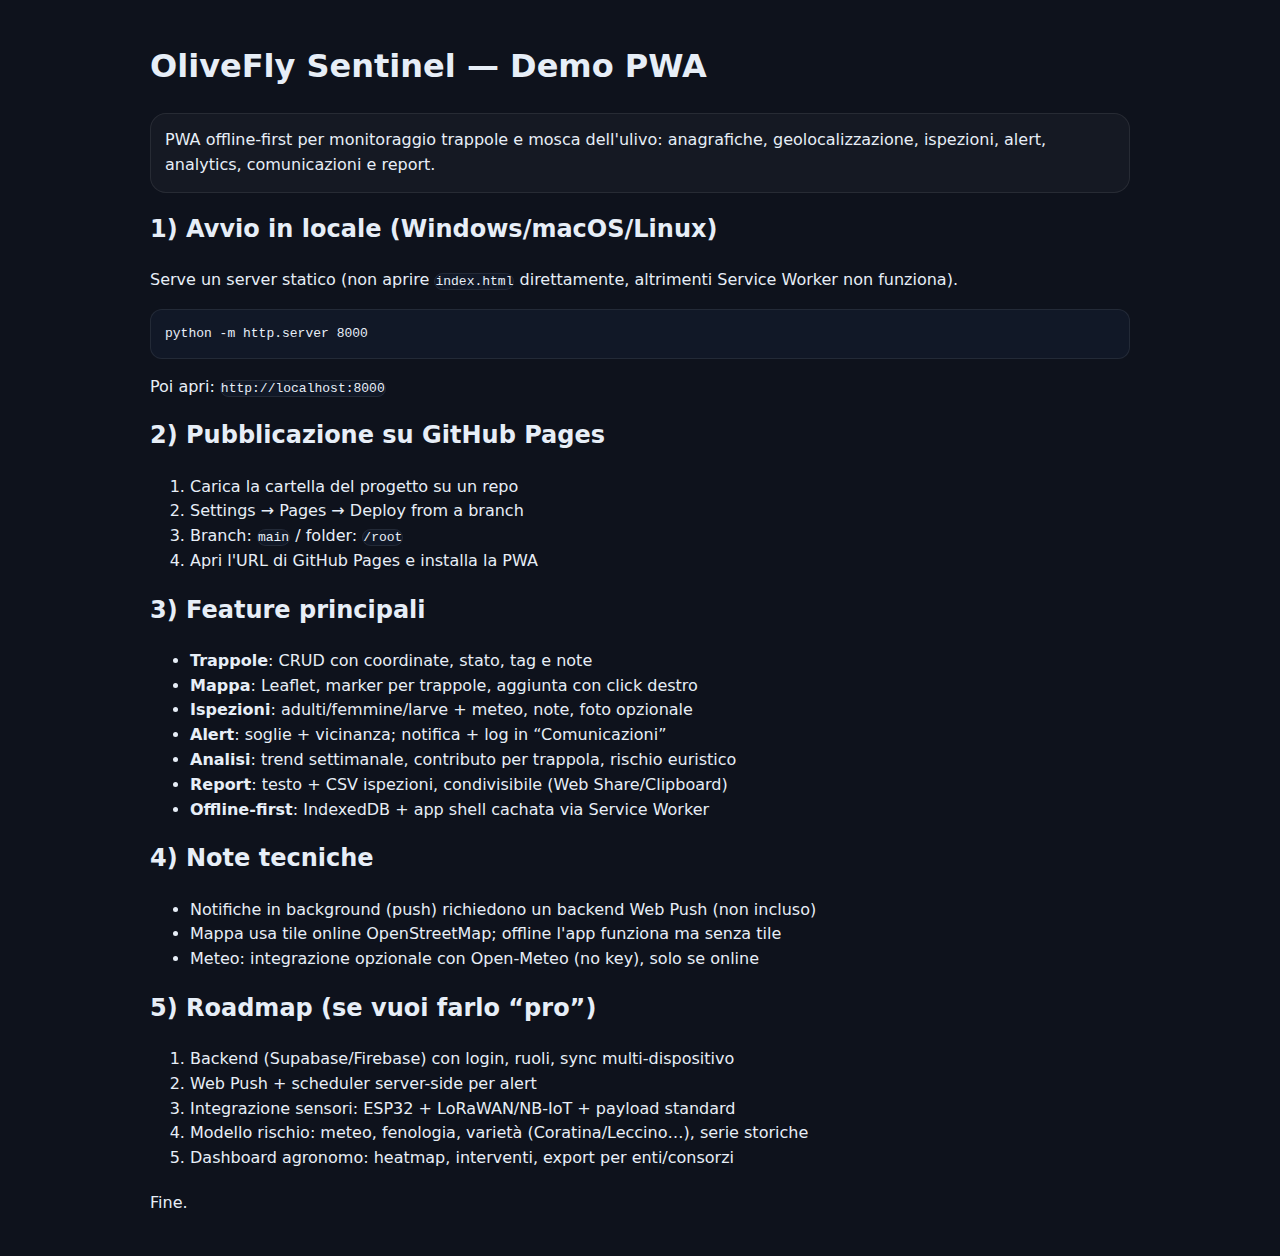
<file: README.html>
<!doctype html>
<html lang="it">
<head>
  <meta charset="utf-8"/>
  <meta name="viewport" content="width=device-width,initial-scale=1"/>
  <title>README — OliveFly Sentinel</title>
  <style>
    body{margin:0;font-family:system-ui,Segoe UI,Roboto,Arial;background:#0E121C;color:#E7EEF7;line-height:1.55}
    .wrap{max-width:980px;margin:0 auto;padding:24px}
    code,pre{background:#111827;border:1px solid rgba(255,255,255,.08);border-radius:12px}
    pre{padding:14px;overflow:auto}
    a{color:#00C8A0}
    h1,h2{margin-top:18px}
    .box{padding:14px;border-radius:16px;background:rgba(255,255,255,.03);border:1px solid rgba(255,255,255,.08)}
  </style>
</head>
<body>
  <div class="wrap">
    <h1>OliveFly Sentinel — Demo PWA</h1>
    <div class="box">
      PWA offline-first per monitoraggio trappole e mosca dell'ulivo: anagrafiche, geolocalizzazione, ispezioni,
      alert, analytics, comunicazioni e report.
    </div>

    <h2>1) Avvio in locale (Windows/macOS/Linux)</h2>
    <p>Serve un server statico (non aprire <code>index.html</code> direttamente, altrimenti Service Worker non funziona).</p>
    <pre>python -m http.server 8000</pre>
    <p>Poi apri: <code>http://localhost:8000</code></p>

    <h2>2) Pubblicazione su GitHub Pages</h2>
    <ol>
      <li>Carica la cartella del progetto su un repo</li>
      <li>Settings → Pages → Deploy from a branch</li>
      <li>Branch: <code>main</code> / folder: <code>/root</code></li>
      <li>Apri l'URL di GitHub Pages e installa la PWA</li>
    </ol>

    <h2>3) Feature principali</h2>
    <ul>
      <li><b>Trappole</b>: CRUD con coordinate, stato, tag e note</li>
      <li><b>Mappa</b>: Leaflet, marker per trappole, aggiunta con click destro</li>
      <li><b>Ispezioni</b>: adulti/femmine/larve + meteo, note, foto opzionale</li>
      <li><b>Alert</b>: soglie + vicinanza; notifica + log in “Comunicazioni”</li>
      <li><b>Analisi</b>: trend settimanale, contributo per trappola, rischio euristico</li>
      <li><b>Report</b>: testo + CSV ispezioni, condivisibile (Web Share/Clipboard)</li>
      <li><b>Offline-first</b>: IndexedDB + app shell cachata via Service Worker</li>
    </ul>

    <h2>4) Note tecniche</h2>
    <ul>
      <li>Notifiche in background (push) richiedono un backend Web Push (non incluso)</li>
      <li>Mappa usa tile online OpenStreetMap; offline l'app funziona ma senza tile</li>
      <li>Meteo: integrazione opzionale con Open-Meteo (no key), solo se online</li>
    </ul>

    <h2>5) Roadmap (se vuoi farlo “pro”)</h2>
    <ol>
      <li>Backend (Supabase/Firebase) con login, ruoli, sync multi-dispositivo</li>
      <li>Web Push + scheduler server-side per alert</li>
      <li>Integrazione sensori: ESP32 + LoRaWAN/NB-IoT + payload standard</li>
      <li>Modello rischio: meteo, fenologia, varietà (Coratina/Leccino…), serie storiche</li>
      <li>Dashboard agronomo: heatmap, interventi, export per enti/consorzi</li>
    </ol>

    <p style="margin-top:20px">Fine.</p>
  </div>
</body>
</html>
</file>
